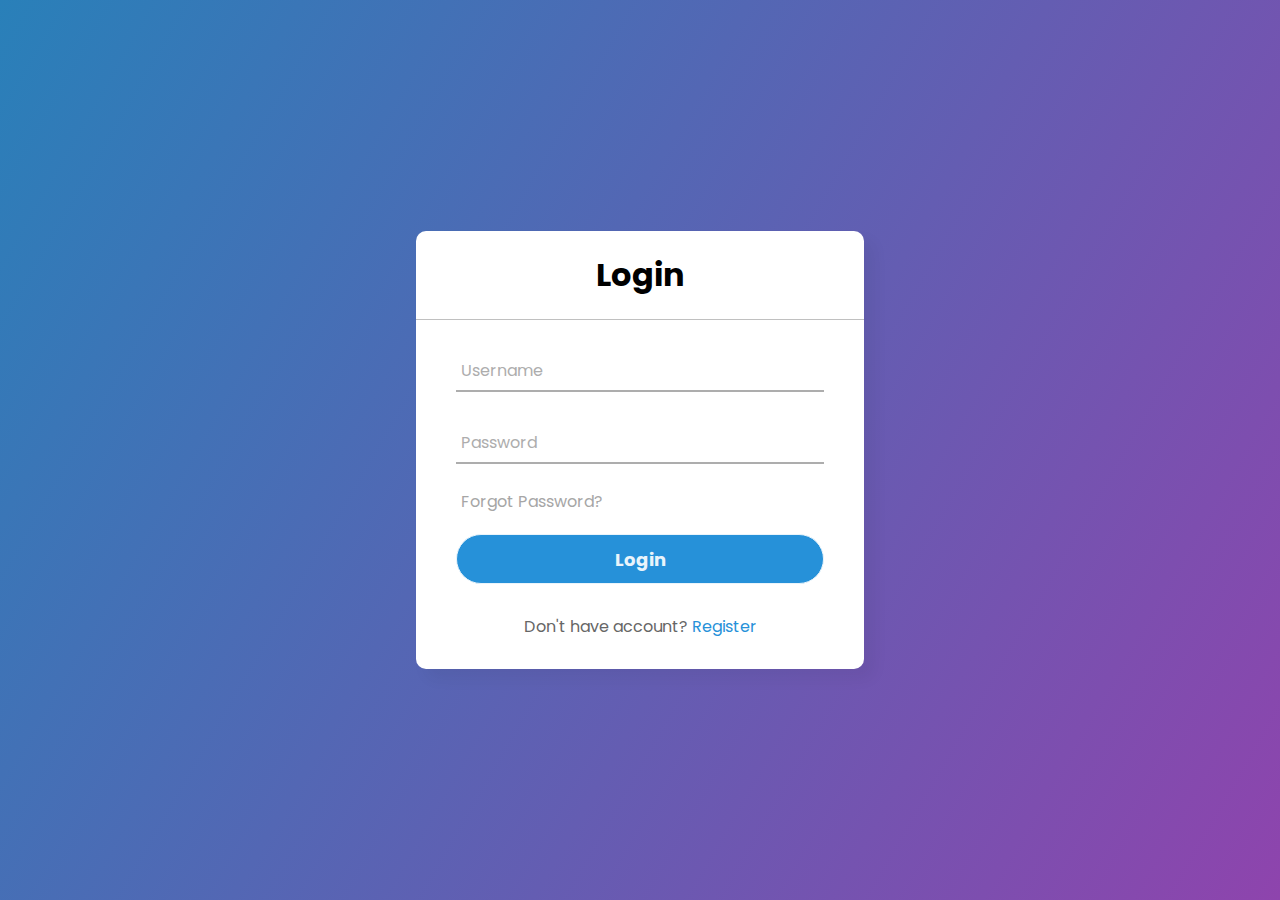
<file: index.html>
<!DOCTYPE html>
<html lang="en">

<head>
  <meta charset="utf-8">
  <meta http-equiv="X-UA-Compatible" content="IE=edge">
  <meta name="viewport" content="width=device-width, initial-scale=1.0">
  <link rel="stylesheet" href="style.css">
  <link rel="URL_Icon" type="png" href="icon.png">
  <title>Login Page</title>
</head>

<body>
  <div class="center">
    <h1>Login</h1>
    <form method="post">
      <div class="txt_field">
        <input type="text" required>
        <span></span>
        <label>Username</label>
      </div>
      <div class="txt_field">
        <input type="password" required>
        <span></span>
        <label>Password</label>
      </div>
      <div class="pass">Forgot Password?</div>
      <input type="submit" value="Login">
      <div class="signup_link">
        Don't have account? <a href="index2.html">Register</a>
      </div>
    </form>
  </div>
</body>

</html>
</file>
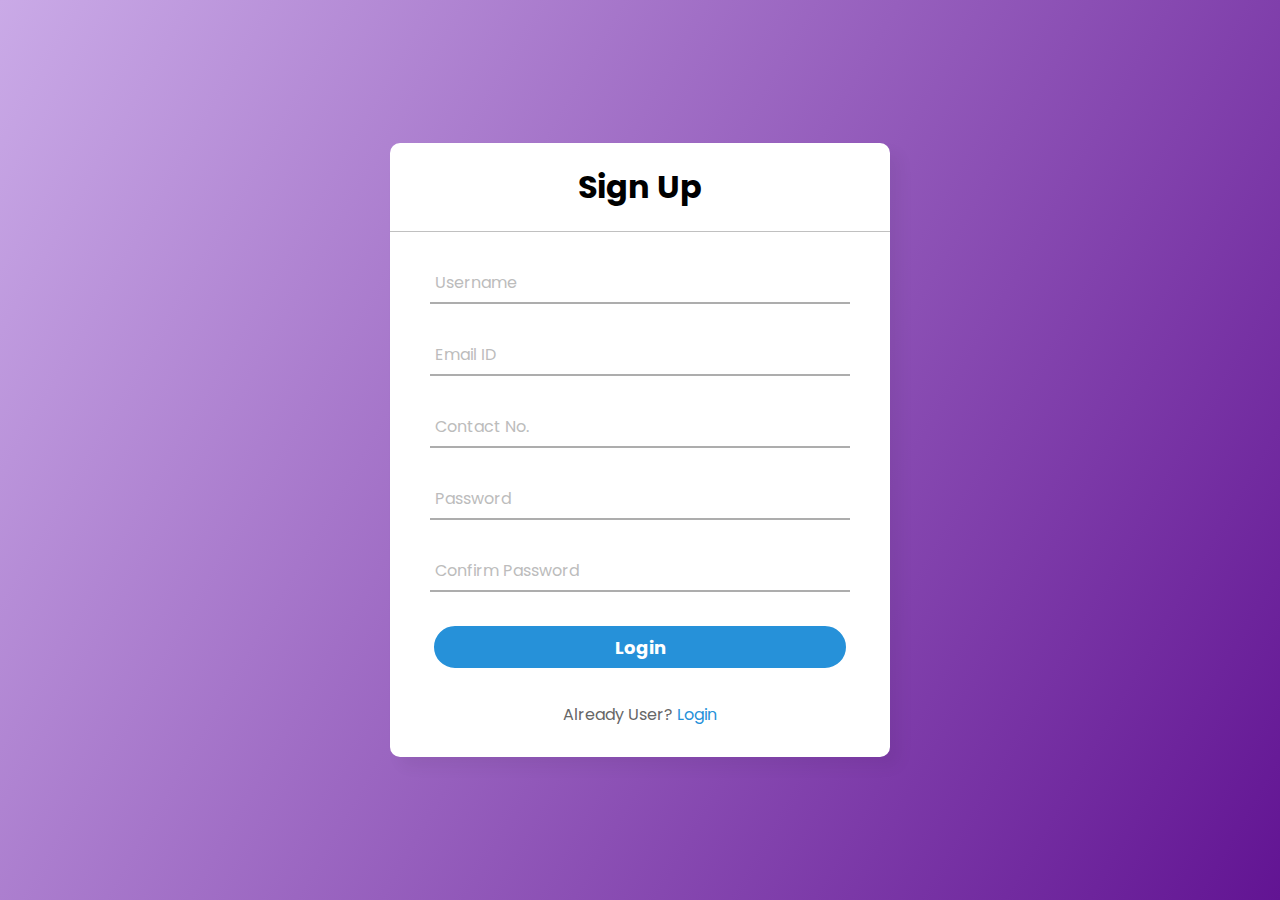
<file: index2.html>
<!DOCTYPE html>
<html lang="en">

<head>
    <meta charset="utf-8">
    <meta http-equiv="X-UA-Compatible" content="IE=edge">
    <meta name="viewport" content="width=device-width, initial-scale=1.0">
    <link rel="stylesheet" href="style2.css">
    <link rel="URL_Icon" type="png" href="icon.png">
    <title>Sign Up</title>
</head>

<body>
    <div class="center">
        <h1>Sign Up</h1>
        <form action="process.php" method="post">
            <div class="txt_field">
                <input type="text" required>
                <span></span>
                <label>Username</label>
            </div>
            <div class="txt_field">
                <input type="text" required>
                <span></span>
                <label>Email ID</label>
            </div>
            <div class="txt_field">
                <input type="email" required>
                <span></span>
                <label>Contact No.</label>
            </div>
            <div class="txt_field">
                <input type="text" required>
                <span></span>
                <label>Password</label>
            </div>
            <div class="txt_field">
                <input type="password" required>
                <span></span>
                <label>Confirm Password</label>
            </div>
            <!-- <div class="pass">Forgot Password?</div> -->
            <input type="submit" value="Login">
            <div class="signup_link">
                Already User? <a href="/">Login</a>
            </div>
        </form>
    </div>
</body>

</html>
</file>
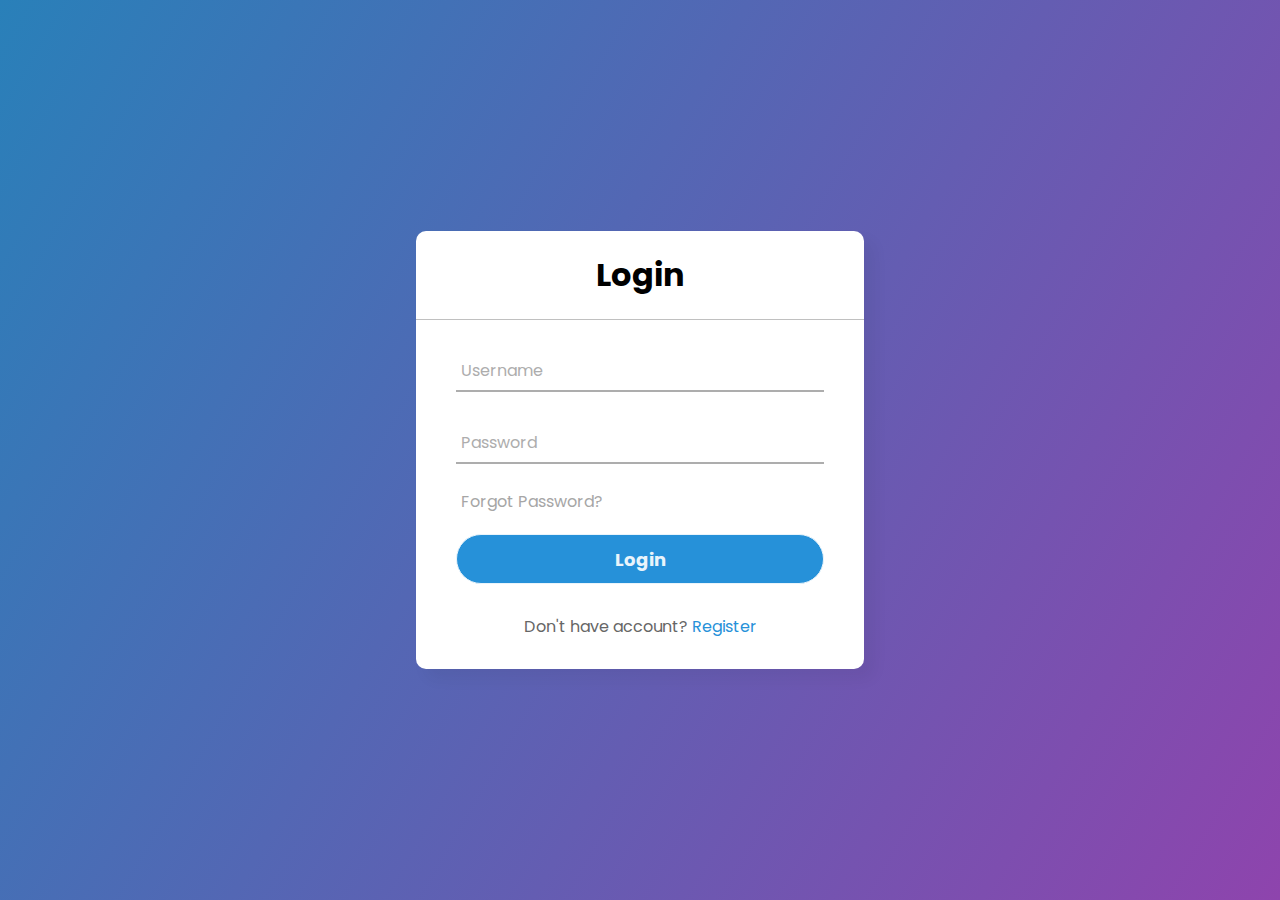
<file: Login.html>
<!DOCTYPE html>
<html lang="en">

<head>
  <meta charset="utf-8">
  <meta http-equiv="X-UA-Compatible" content="IE=edge">
  <meta name="viewport" content="width=device-width, initial-scale=1.0">
  <link rel="stylesheet" href="style.css">
  <link rel="URL_Icon" type="png" href="icon.png">
  <title>Login Page</title>
</head>

<body>
  <div class="center">
    <h1>Login</h1>
    <form method="post">
      <div class="txt_field">
        <input type="text" required>
        <span></span>
        <label>Username</label>
      </div>
      <div class="txt_field">
        <input type="password" required>
        <span></span>
        <label>Password</label>
      </div>
      <div class="pass">Forgot Password?</div>
      <input type="submit" value="Login">
      <div class="signup_link">
        Don't have account? <a href="Login2.html">Register</a>
      </div>
    </form>
  </div>
</body>

</html>
</file>
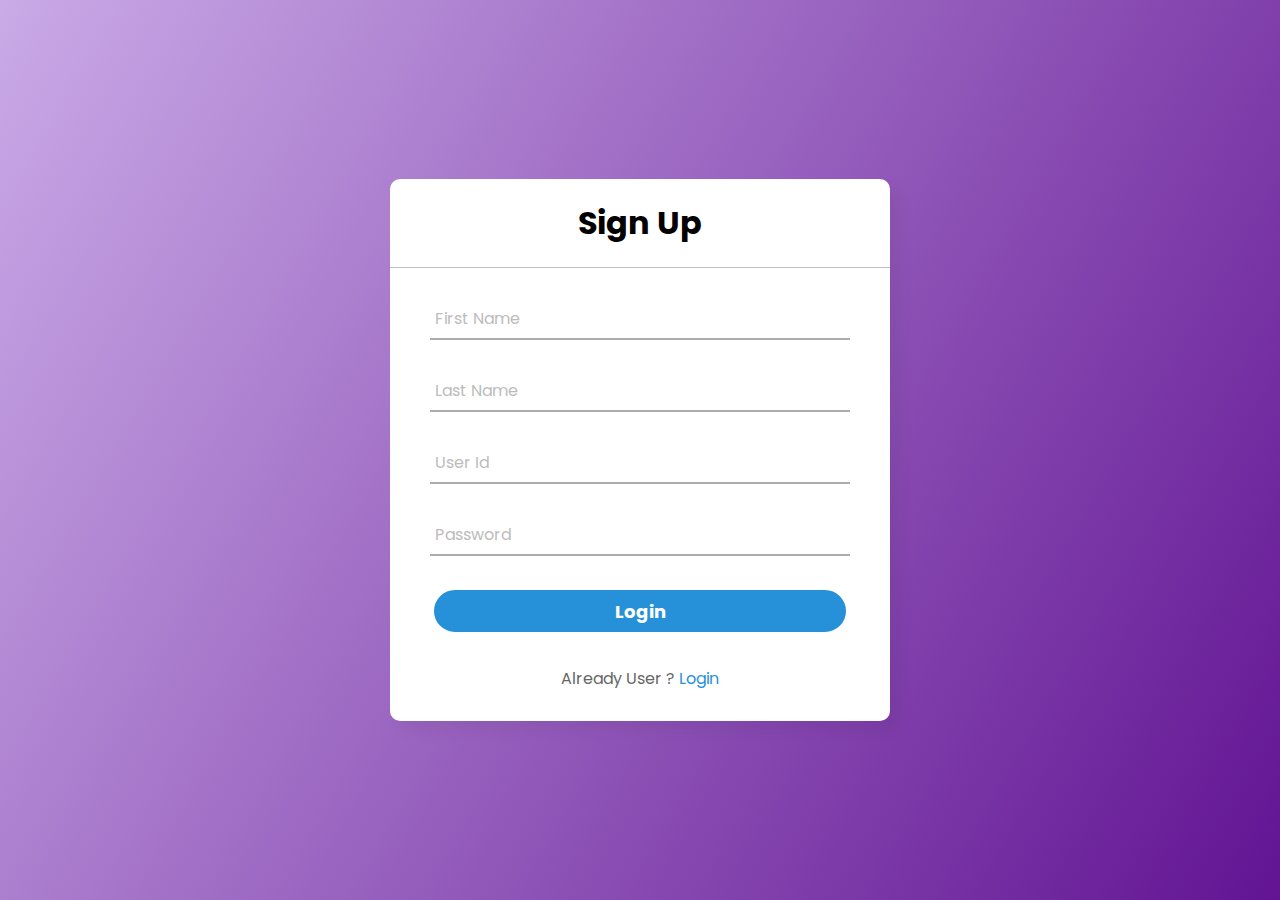
<file: Login2.html>
<!DOCTYPE html>
<html lang="en">

<head>
    <meta charset="utf-8">
    <meta http-equiv="X-UA-Compatible" content="IE=edge">
    <meta name="viewport" content="width=device-width, initial-scale=1.0">
    <link rel="stylesheet" href="style2.css">
    <link rel="URL_Icon" type="png" href="icon.png">
    <title>Sign Up</title>
</head>

<body>
    <div class="center">
        <h1>Sign Up</h1>
        <form method="post">
            <div class="txt_field">
                <input type="text" required>
                <span></span>
                <label>First Name</label>
            </div>
            <div class="txt_field">
                <input type="text" required>
                <span></span>
                <label>Last Name</label>
            </div>
            <div class="txt_field">
                <input type="text" required>
                <span></span>
                <label>User Id</label>
            </div>
            <div class="txt_field">
                <input type="password" required>
                <span></span>
                <label>Password</label>
            </div>
            <!-- <div class="pass">Forgot Password?</div> -->
            <input type="submit" href="Login.html" value="Login">
            <div class="signup_link">
                Already User ? <a href="Login.html">Login</a>
            </div>
        </form>
    </div>
</body>

</html>
</file>
<file: style.css>
@import url('https://fonts.googleapis.com/css2?family=Noto+Sans:wght@700&family=Poppins:wght@400;500;600&display=swap');

* {
  margin: 0;
  padding: 0;
  box-sizing: border-box;
  font-family: "Poppins", sans-serif;
}

body {
  margin: 0;
  padding: 0;
  background: linear-gradient(120deg, #2980b9, #8e44ad);
  height: 100vh;
  overflow: hidden;
}

.center {
  position: absolute;
  top: 50%;
  left: 50%;
  transform: translate(-50%, -50%);
  width: 35%;
  max-width: 450px;
  min-width: 300px;
  background: white;
  border-radius: 10px;
  box-shadow: 10px 10px 15px rgba(0, 0, 0, 0.05);
}

.center h1 {
  text-align: center;
  padding: 20px 0;
  border-bottom: 1px solid silver;
}

.center form {
  padding: 0 40px;
  box-sizing: border-box;
}

form .txt_field {
  position: relative;
  border-bottom: 2px solid #adadad;
  margin: 30px 0;
}

.txt_field input {
  width: 100%;
  padding: 0 5px;
  height: 40px;
  font-size: 16px;
  border: none;
  background: none;
  outline: none;
}

.txt_field label {
  position: absolute;
  top: 50%;
  left: 5px;
  color: #adadad;
  transform: translateY(-50%);
  font-size: 16px;
  pointer-events: none;
  transition: .3s;
}

.txt_field span::before {
  content: '';
  position: absolute;
  top: 40px;
  left: 0;
  width: 0%;
  height: 2px;
  background: #2691d9;
  transition: .2s;
}

.txt_field input:focus~label,
.txt_field input:valid~label {
  top: -5px;
  color: #2691d9;
}

.txt_field input:focus~span::before,
.txt_field input:valid~span::before {
  width: 100%;
}

.pass {
  margin: -5px 0 20px 5px;
  color: #a6a6a6;
  cursor: pointer;
}

.pass:hover {
  text-decoration: underline;
}

input[type="submit"] {
  width: 100%;
  height: 50px;
  border: 1px solid;
  background: #2691d9;
  border-radius: 25px;
  font-size: 18px;
  color: #e9f4fb;
  font-weight: 700;
  cursor: pointer;
  outline: none;
}

input[type="submit"]:hover {
  border-color: #2691d9;
  transition: .5s;
}

.signup_link {
  margin: 30px 0;
  text-align: center;
  font-size: 16px;
  color: #666666;
}

.signup_link a {
  color: #2691d9;
  text-decoration:none;
}

.signup_link a:hover {
  text-decoration: underline;
}
</file>
<file: style2.css>
@import url('https://fonts.googleapis.com/css2?family=Noto+Sans:wght@700&family=Poppins:wght@400;500;600&display=swap');

* {
  margin: 0;
  padding: 0;
  box-sizing: border-box;
  font-family: "Poppins", sans-serif;
}

body {
  margin: 0;
  padding: 0;
  background: linear-gradient(120deg, #caaae7, #621493);
  height: 100vh;
  overflow: hidden;
}

.center {
  position: absolute;
  top: 50%;
  left: 50%;
  transform: translate(-50%, -50%);
  width: 45%;
  max-width: 500px;
  min-width: 300px;
  background: white;
  border-radius: 10px;
  box-shadow: 10px 10px 15px rgba(0, 0, 0, 0.05);
}

.center h1 {
  text-align: center;
  padding: 20px 0;
  border-bottom: 1px solid silver;
}

.center form {
  padding: 0 40px;
  box-sizing: border-box;
}

form .txt_field {
  position: relative;
  border-bottom: 2px solid #adadad;
  margin: 30px 0;
}

.txt_field input {
  width: 100%;
  padding: 0 5px;
  height: 40px;
  font-size: 16px;
  border: none;
  background: none;
  outline: none;
}

.txt_field label {
  position: absolute;
  top: 50%;
  left: 5px;
  color: #bcbcbc;
  transform: translateY(-50%);
  font-size: 16px;
  pointer-events: none;
  transition: .3s;
}

.txt_field span::before {
  content: '';
  position:absolute;
  top: 40px;
  left: 0;
  width: 0%;
  height: 2px;
  background: #2691d9;
  transition: .2s;
}

.txt_field input:focus~label,
.txt_field input:valid~label {
  top: -5px;
  color: #2691d9;
}

.txt_field input:focus~span::before,
.txt_field input:valid~span::before {
  width: 100%;
}

.pass {
  margin: -5px 0 20px 5px;
  color: #a6a6a6;
  cursor: pointer;
}

.pass:hover {
  text-decoration: underline;
}

input[type="submit"] {
  width: 100%;
  height: 50px;
  border: 4px solid;
  background: #2691d9;
  border-radius: 25px;
  font-size: 18px;
  color: #ffffff;
  font-weight: 700;
  cursor:pointer;
  outline: none;
}

input[type="submit"]:hover {
  border-color: #2691d9;
  transition: .2s;
}

.signup_link {
  margin: 30px 0;
  text-align: center;
  font-size: 16px;
  color: #666666;
}

.signup_link a {
  color: #2691d9;
  text-decoration:none;
}

.signup_link a:hover {
  text-decoration: underline;
}
</file>
